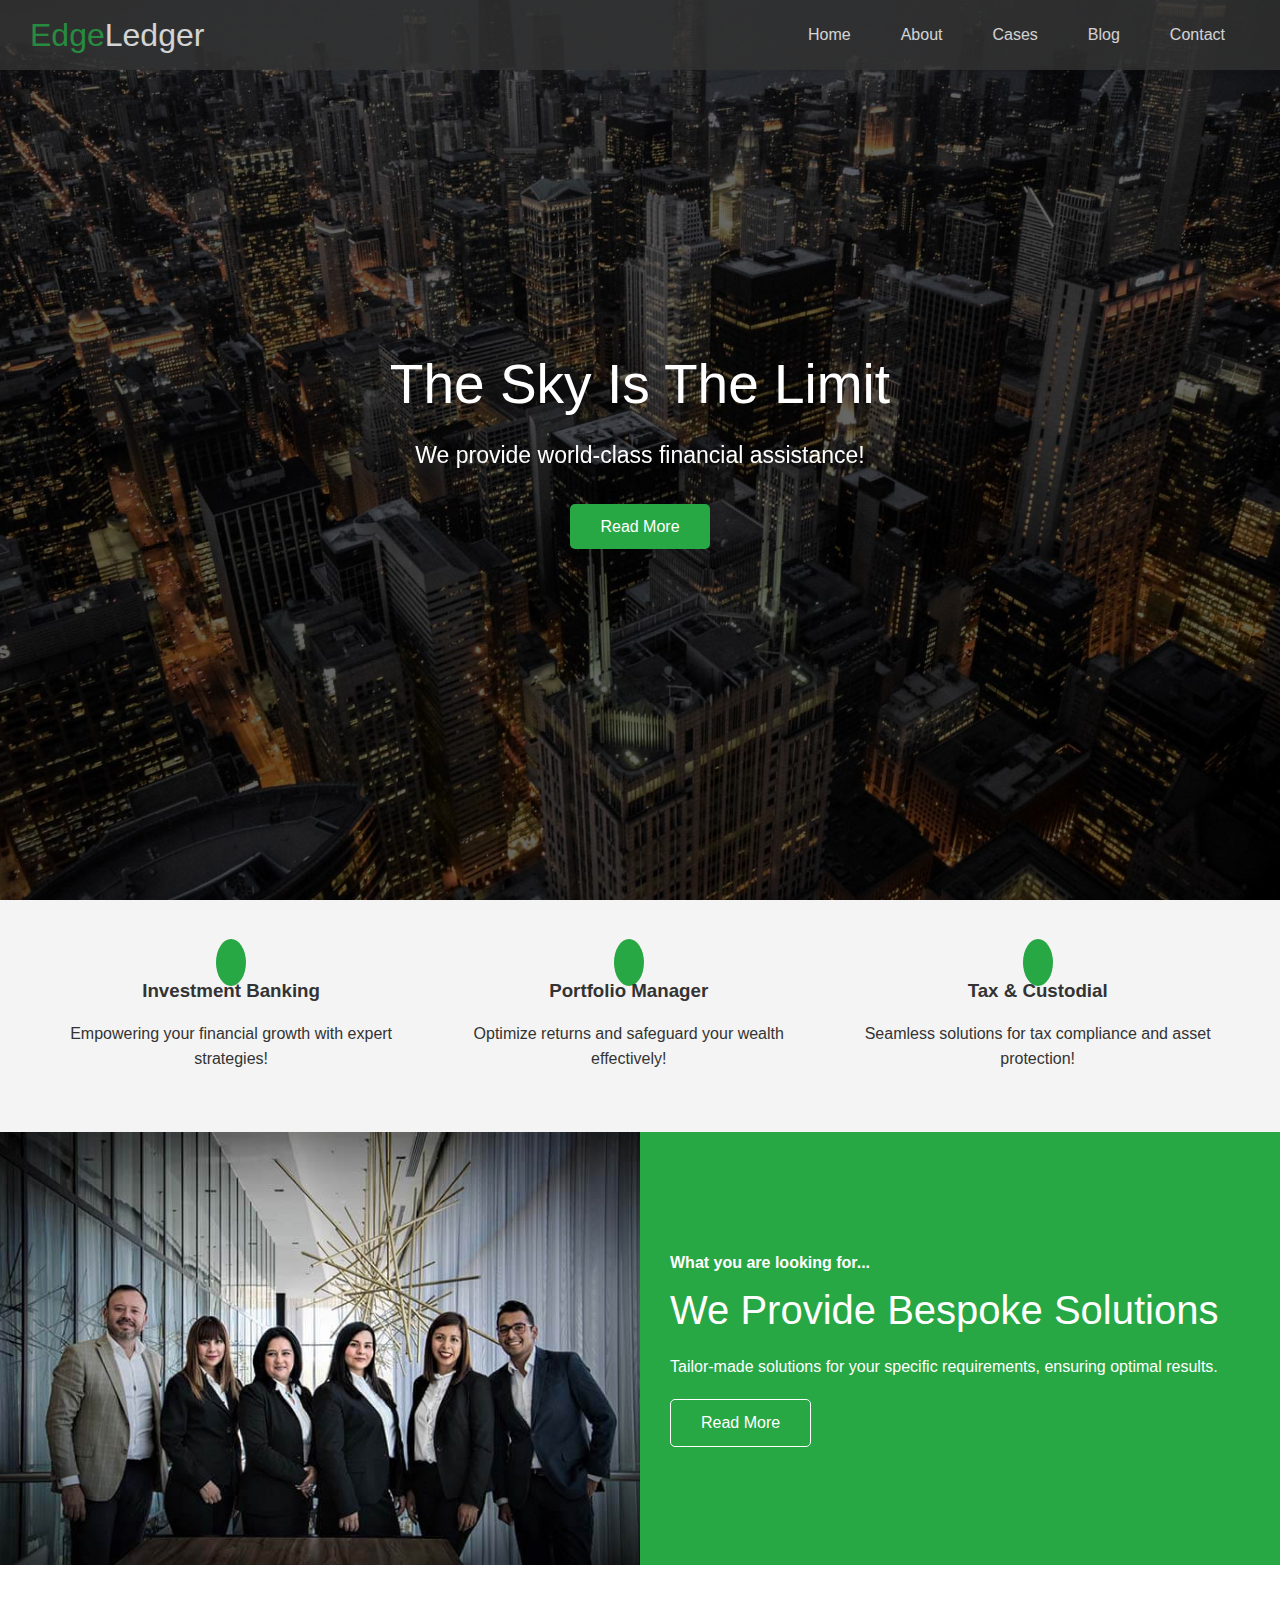
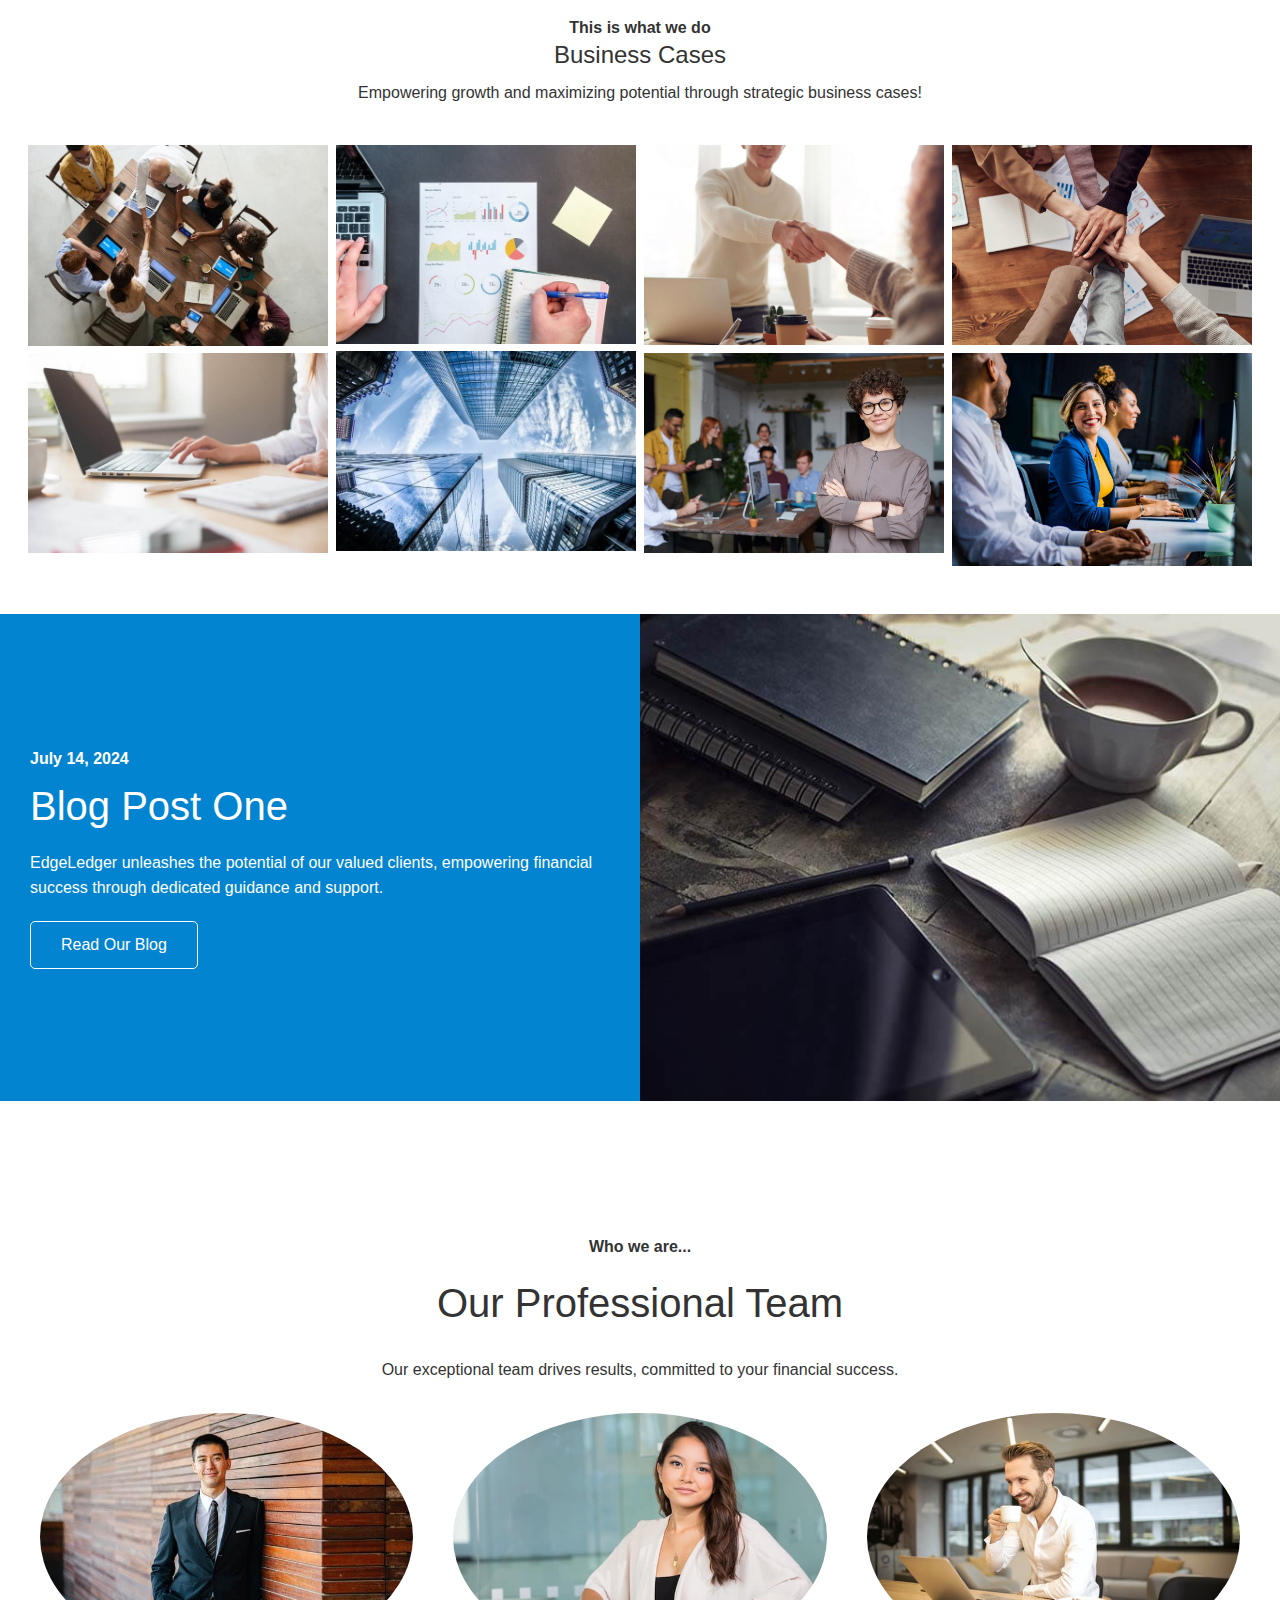
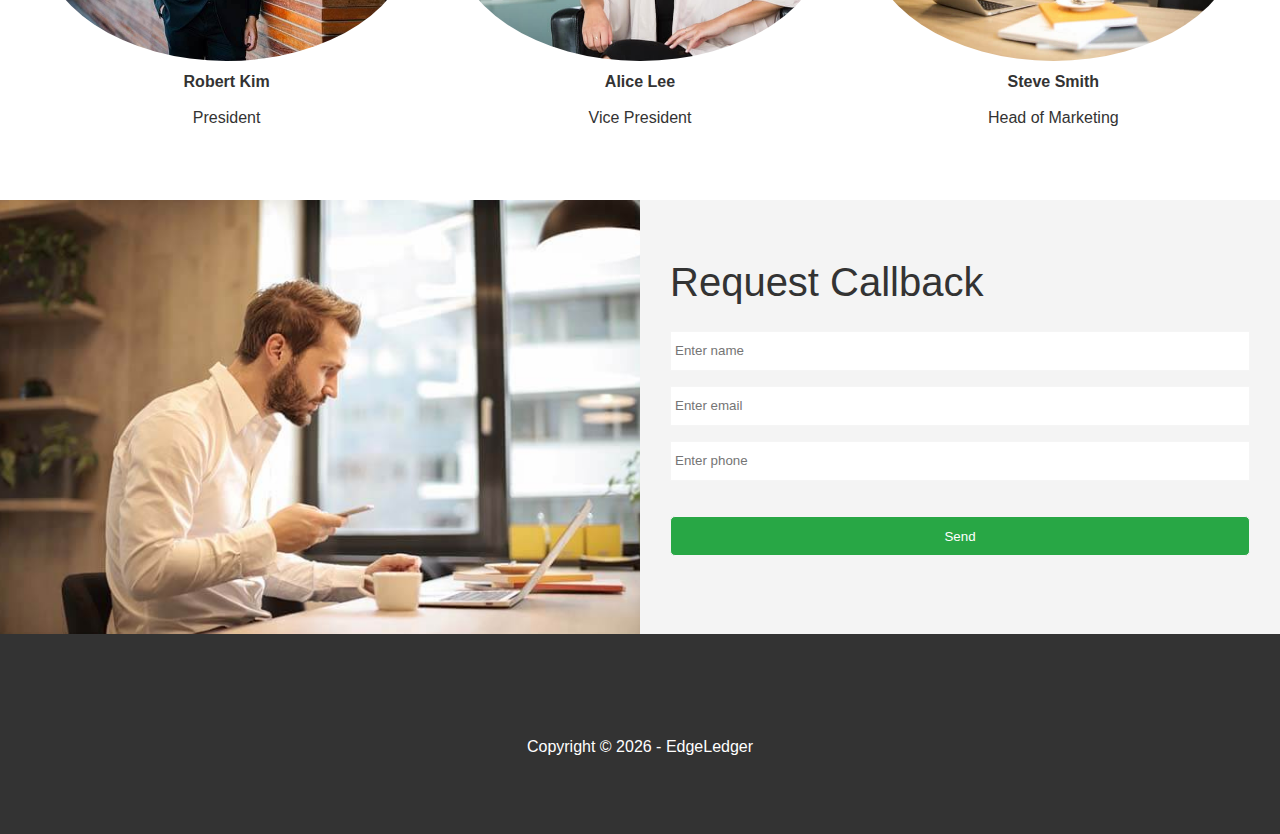
<file: 03_Edgeledger_Website/index.html>
<!DOCTYPE html>
<html lang="en">
<head>
    <meta charset="UTF-8">
    <meta name="viewport" content="width=device-width, initial-scale=1.0">
    <link rel="stylesheet" href="https://cdnjs.cloudflare.com/ajax/libs/font-awesome/6.5.2/css/all.min.css" integrity="sha512-SnH5WK+bZxgPHs44uWIX+LLJAJ9/2PkPKZ5QiAj6Ta86w+fsb2TkcmfRyVX3pBnMFcV7oQPJkl9QevSCWr3W6A==" crossorigin="anonymous" referrerpolicy="no-referrer" />

    <link rel="icon" type="image" href="Img/favicon.png">
    <link rel="stylesheet" href="CSS/style.css">
    <link rel="stylesheet" href="CSS/utilities.css">
    <title>Welcome to EdgeLedger</title>
</head>
<body>
    <header class="hero">
        <div id="navbar" class="navbar">
            <h1 class="logo">
                <span class="text-primary"><i class="fas fa-book-open"></i> Edge</span>Ledger
            </h1>
            <nav>
                <ul>
                    <li><a href="index.html">Home</a></li>
                    <li><a href="#about">About</a></li>
                    <li><a href="#cases">Cases</a></li>
                    <li><a href="#blog">Blog</a></li>
                    <li><a href="#contact">Contact</a></li>
                </ul>
            </nav>
        </div>

        <div class="content">
            <h1>The Sky Is The Limit</h1>
            <p>We provide world-class financial assistance!</p>
            <a href="about.html" class="btn"><i class="fas fa-chevron-right"></i> Read More</a>
        </div>
    </header>

    <main>
        <!-- About:Icons -->
        <section id="about" class="icons bg-light">
            <div class="flex-items">
                <div>
                    <i class="fas fa-university fa-2x"></i>
                    <div>
                        <h3>Investment Banking</h3>
                        <p>Empowering your financial growth with expert strategies!</p>
                    </div>
                </div>
                <div>
                    <i class="fas fa-book-reader fa-2x"></i>
                    <div>
                        <h3>Portfolio Manager</h3>
                        <p>Optimize returns and safeguard your wealth effectively!</p>
                    </div>
                </div>
                <div>
                    <i class="fas fa-pencil fa-2x"></i>
                    <div>
                        <h3>Tax & Custodial</h3>
                        <p>Seamless solutions for tax compliance and asset protection!</p>
                    </div>
                </div>
            </div>
        </section>

        <!-- About: Solution -->
         <section class="solutions flex-columns">
            <div class="row">
                <div class="column">
                    <div class="column-1">
                        <img src="Img/home/people.jpg" alt="">
                    </div>
                </div>
                <div class="column mein bg-primary">
                    <div class="column-2">
                        <h4>What you are looking for...</h4>
                        <h2>We Provide Bespoke Solutions</h2>
                        <p>Tailor-made solutions for your specific requirements, ensuring optimal results.</p>
                        <a class="btn btn-outline" href="index.html">Read More</a>
                    </div>
                </div>
            </div>
         </section>

         <!-- Cases -->
          <section id="cases" class="cases flex-grid section-padding">
            <header class="padding-primary">
                <h4>This is what we do</h4>
                <h2>Business Cases</h2>
                <p>Empowering growth and maximizing potential through strategic business cases!</p>
            </header>
            <div class="row">
                <div class="column">
                    <img src="Img/cases/cases1.jpg" alt="">
                    <img src="Img/cases/cases2.jpg" alt="">
                </div>
                <div class="column">
                    <img src="Img/cases/cases3.jpg" alt="">
                    <img src="Img/cases/cases4.jpg" alt="">
                </div>
                <div class="column">
                    <img src="Img/cases/cases5.jpg" alt="">
                    <img src="Img/cases/cases6.jpg" alt="">
                </div>
                <div class="column">
                    <img src="Img/cases/cases7.jpg" alt="">
                    <img src="Img/cases/cases8.jpg" alt="">
                </div>
            </div>
          </section>

          <!-- Blog -->
          <section id="blog" class="blog flex-columns">
            <div class="row">
                <div class="column mein bg-secondary">
                    <div class="column-2">
                        <h4>July 14, 2024</h4>
                        <h2>Blog Post One</h2>
                        <p>EdgeLedger unleashes the potential of our valued clients, empowering financial success through dedicated guidance and support.</p>
                        <a class="btn btn-outline" href="blog.html">Read Our Blog</a>
                    </div>
                </div>
                <div class="column">
                    <div class="column-1">
                        <img src="Img/home/blog.jpg" alt="">
                    </div>
                </div>
            </div>
         </section>
         
         <!-- Team -->
         <section id="team" class="team section-padding">
            <header class="section-header s-padding">
                <h4>Who we are...</h4>
                <h2>Our Professional Team</h2>
                <p>Our exceptional team drives results, committed to your financial success.</p>
            </header>
            <div class="flex-items">
                <div>
                    <img src="Img/team/person1.jpg" alt="">
                    <h4>Robert Kim</h4>
                    <p>President</p>
                </div>
                <div>
                    <img src="Img/team/person2.jpg" alt="">
                    <h4>Alice Lee</h4>
                    <p>Vice President</p>
                </div>
                <div>
                    <img src="Img/team/person3.jpg" alt="">
                    <h4>Steve Smith</h4>
                    <p>Head of Marketing</p>
                </div>
            </div>
          </section>

          <!-- Contact -->
          <section id="contact" class="contact flex-columns">
            <div class="row">
                <div class="column">
                    <div class="column-1">
                        <img src="Img/home/contact.jpg" alt="">
                    </div>
                </div>
                <div class="column bg-light">
                    <div class="column-2">
                        <h2>Request Callback</h2>
                        <form action="" class="callback-form">
                            <div class="form-control">
                                <label for="name"></label>
                                <input type="text" name="name" id="name" placeholder="Enter name">
                            </div>
                            <div class="form-control">
                                <label for="email"></label>
                                <input type="email" name="email" id="email" placeholder="Enter email">
                            </div>
                            <div class="form-control">
                                <label for="phone"></label>
                                <input type="text" name="phone" id="phone" placeholder="Enter phone">
                            </div>
                            <input type="submit" value="Send" id="submit" class="btn">
                        </form>
                    </div>
                </div>
            </div>
         </section>
    </main>

    <footer class="footer bg-dark">
        <div class="social">
            <a href="#"><i class="fab fa-facebook fa-2x"></i></a>
            <a href="#"><i class="fab fa-twitter fa-2x"></i></a>
            <a href="#"><i class="fab fa-youtube fa-2x"></i></a>
            <a href="#"><i class="fab fa-linkedin fa-2x"></i></a>
        </div>
        <p>Copyright &copy; 2026 - EdgeLedger</p>
        <!-- <p>Made by QANDEEL AHMAD</p> -->
    </footer>
</body>
</html>
</file>
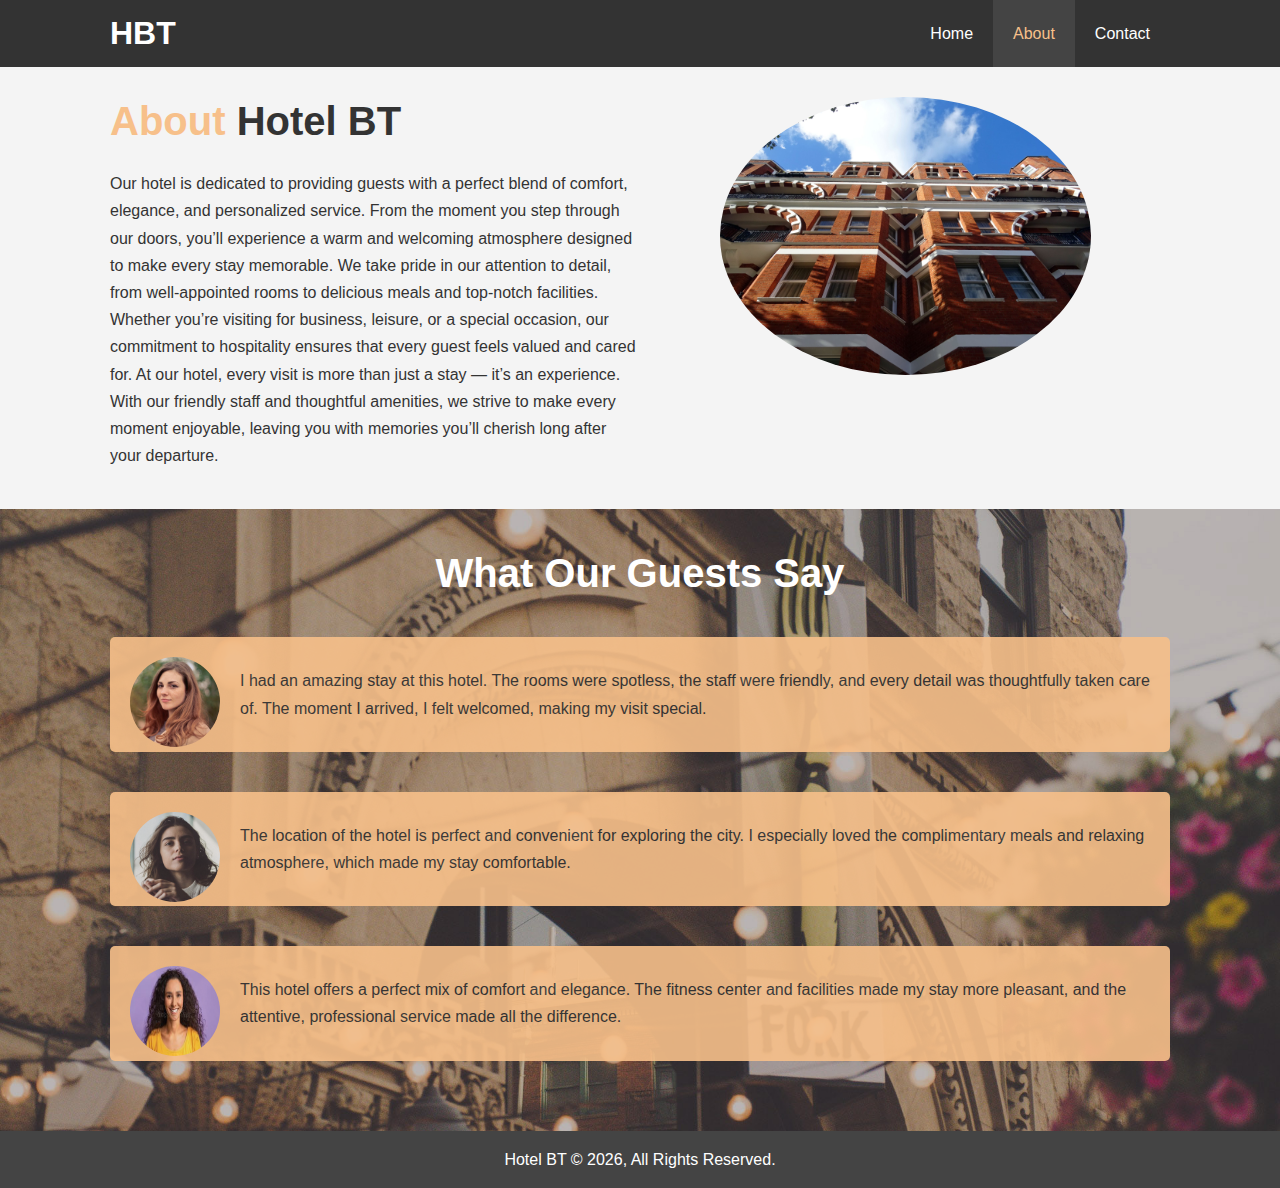
<file: 02_Hotel_Website/about.html>
<!DOCTYPE html>
<html lang="en">
<head>
    <meta charset="UTF-8">
    <meta name="viewport" content="width=device-width, initial-scale=1.0">
    <meta name="description" content="welcome to the most extra-ordinary hotel in boston">
    <meta name="keywords" content="hotel, boston hotel, new england hotel">
    <link rel="stylesheet" href="CSS/style.css">
    <link rel="stylesheet" media="screen and (max-width :768px)" href="CSS/mobile.css">
    <title>Hotel BT | About</title>
</head>
<body>
    <header>
        <nav id="navbar">
            <div class="container">
                <h1 class="logo"><a href="index.html">HBT</a></h1>
            <ul>
                <li><a href="index.html">Home</a></li>
                <li><a class="current" href="about.html">About</a></li>
                <li><a href="contact.html">Contact</a></li>
            </ul>
            </div>
        </nav>
    </header>

    <section id="about-info" class="bg-light py-3">
        <div class="container">
            <div class="info-left">
                <h1 class="l-heading"><span class="text-primary">About</span> Hotel BT</h1>
                <p>Our hotel is dedicated to providing guests with a perfect blend of comfort, elegance, and personalized service. From the moment you step through our doors, you’ll experience a warm and welcoming atmosphere designed to make every stay memorable. We take pride in our attention to detail, from well-appointed rooms to delicious meals and top-notch facilities. Whether you’re visiting for business, leisure, or a special occasion, our commitment to hospitality ensures that every guest feels valued and cared for. At our hotel, every visit is more than just a stay — it’s an experience. With our friendly staff and thoughtful amenities, we strive to make every moment enjoyable, leaving you with memories you’ll cherish long after your departure.</p>
            </div>
            <div class="info-right">
                <img src="./Img/photo-2.jpg" alt="Hotel">
            </div>
        </div>
    </section>

    <section id="testimonials" class="py-3">
        <div class="container">
            <h2 class="l-heading">What Our Guests Say</h2>
            <div class="testimonials bg-primary">
                <img src="./Img/person-1.jpg" alt="elsa">
                <p>I had an amazing stay at this hotel. The rooms were spotless, the staff were friendly, and every detail was thoughtfully taken care of. The moment I arrived, I felt welcomed, making my visit special.</p>
            </div>
            <div class="testimonials bg-primary">
                <img src="./Img/person-2.jpg" alt="pinkie">
                <p>The location of the hotel is perfect and convenient for exploring the city. I especially loved the complimentary meals and relaxing atmosphere, which made my stay comfortable.</p>
            </div>
            <div class="testimonials bg-primary">
                <img src="./Img/person-3.jpg" alt="jenn">
                <p>This hotel offers a perfect mix of comfort and elegance. The fitness center and facilities made my stay more pleasant, and the attentive, professional service made all the difference.</p>
            </div>
        </div>
    </section>

    <div class="clr"></div>

    <footer id="main-footer">
        <p>Hotel BT &copy; 2026, All Rights Reserved.
            <!-- <span class="small-text">Made by <span class="text-primary">Qandeel Ahmad</span></span> -->
        </p>
    </footer>
</body>
</html>
</file>
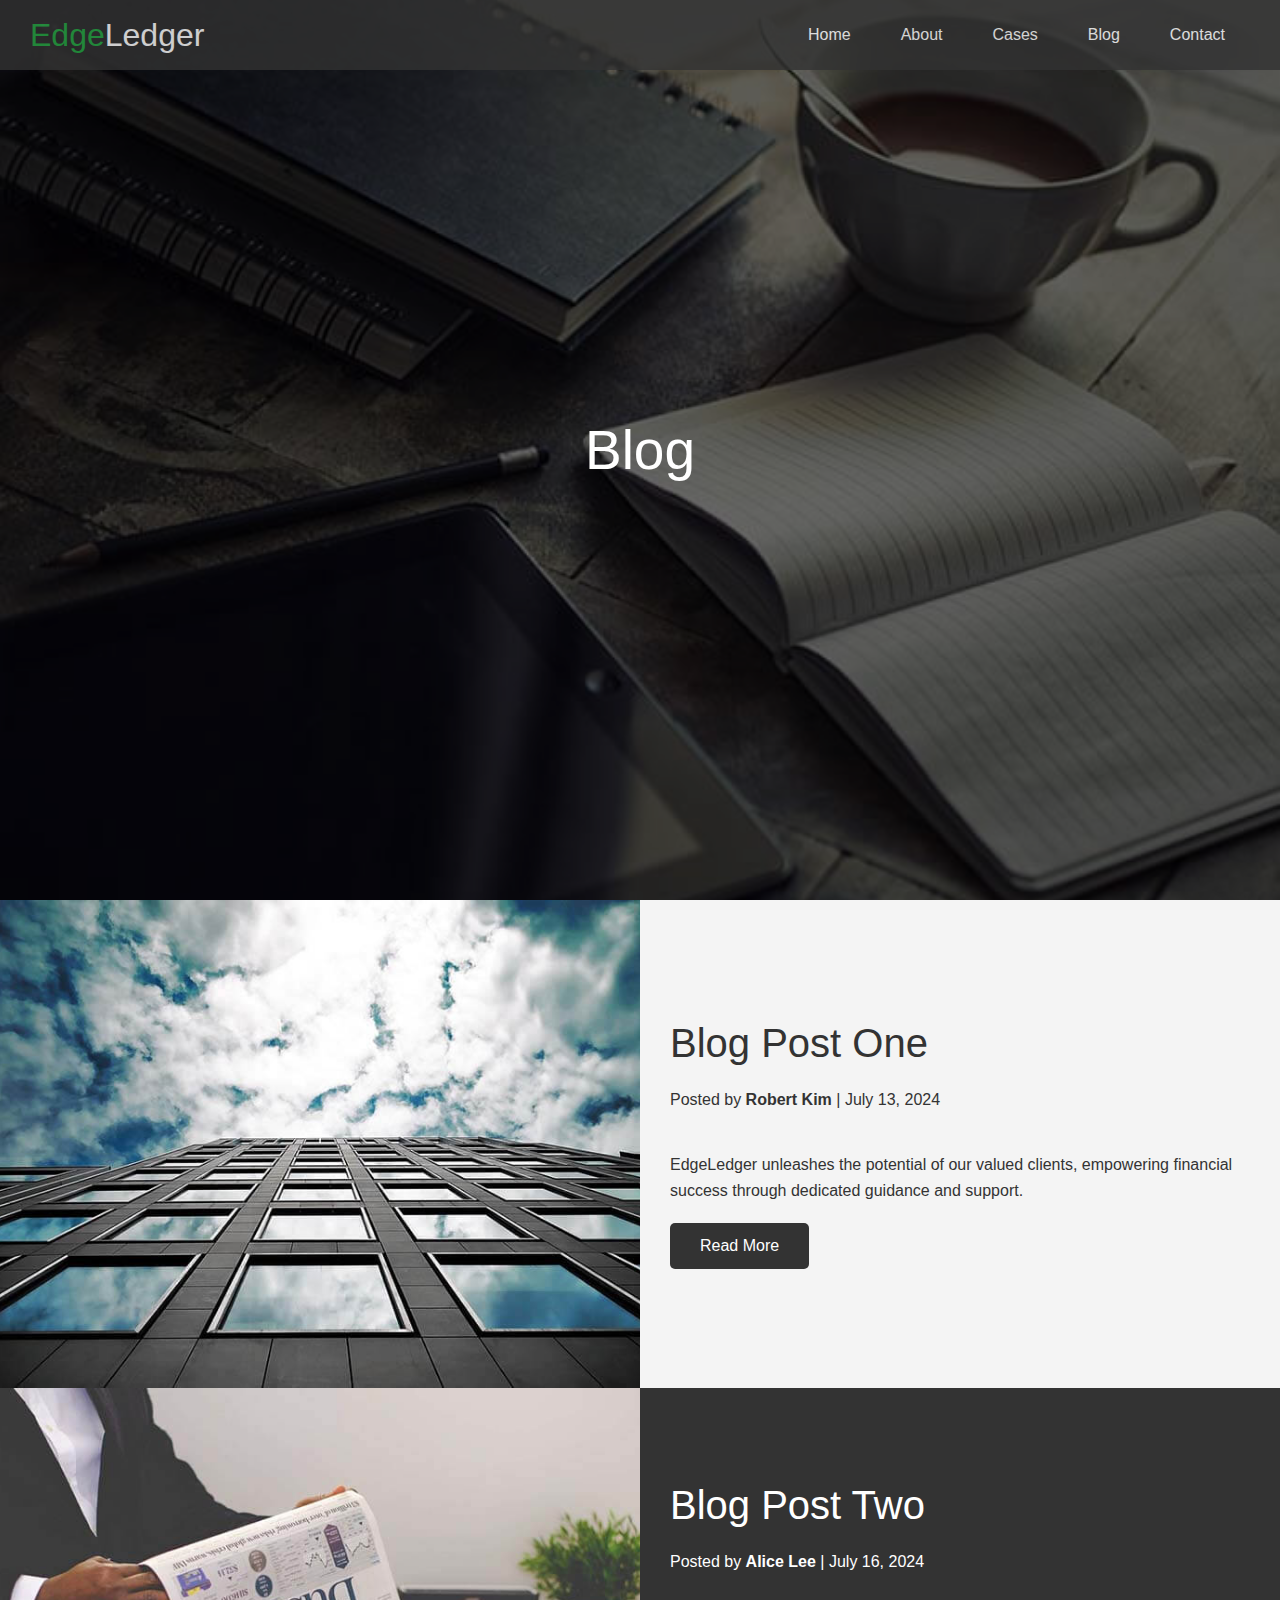
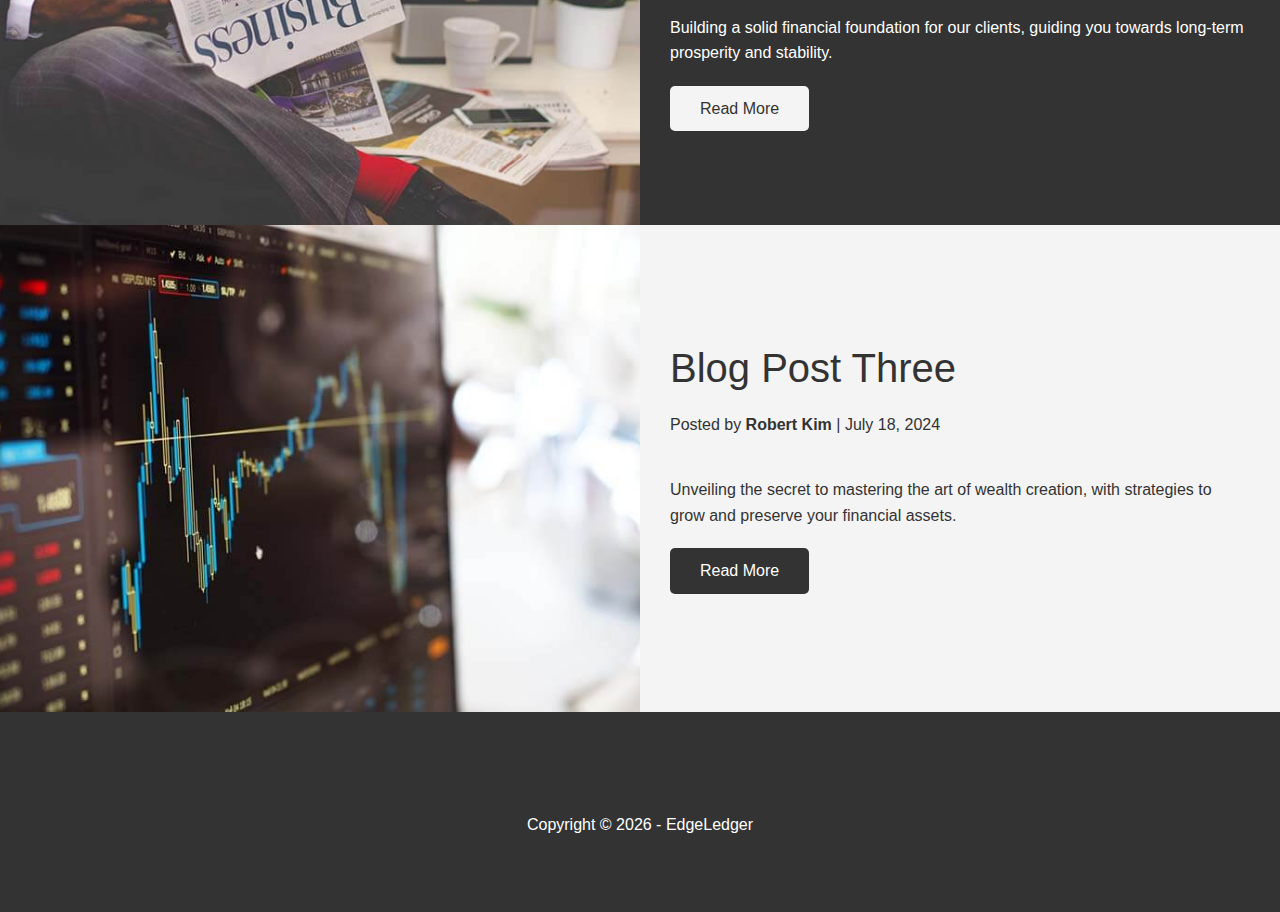
<file: 03_Edgeledger_Website/blog.html>
<!DOCTYPE html>
<html lang="en">
<head>
    <meta charset="UTF-8">
    <meta name="viewport" content="width=device-width, initial-scale=1.0">
    <link rel="stylesheet" href="https://cdnjs.cloudflare.com/ajax/libs/font-awesome/6.5.2/css/all.min.css" integrity="sha512-SnH5WK+bZxgPHs44uWIX+LLJAJ9/2PkPKZ5QiAj6Ta86w+fsb2TkcmfRyVX3pBnMFcV7oQPJkl9QevSCWr3W6A==" crossorigin="anonymous" referrerpolicy="no-referrer" />
    <link rel="stylesheet" href="CSS/style.css">
    <link rel="stylesheet" href="CSS/utilities.css">
    <title>Read Our Blog</title>
</head>
<body>
    <header class="hero">
        <div id="navbar" class="navbar">
            <h1 class="logo">
                <span class="text-primary"><i class="fas fa-book-open"></i> Edge</span>Ledger
            </h1>
            <nav>
                <ul>
                    <li><a href="index.html">Home</a></li>
                    <li><a href="index.html#about">About</a></li>
                    <li><a href="index.html#cases">Cases</a></li>
                    <li><a href="index.html#blog">Blog</a></li>
                    <li><a href="index.html#contact">Contact</a></li>
                </ul>
            </nav>
        </div>

        <div class="blog content">
            <h1>Blog</h1>
        </div>
    </header>

    <main>
        <article class="flex-columns">
            <div class="row">
                <div class="column">
                    <div class="column-1">
                        <img src="Img/blog/blog1.jpg" alt="">
                    </div>
                </div>
                <div class="column mein bg-light">
                    <div class="column-2">
                        <h2>Blog Post One</h2>
                        <p class="meta">
                            <i class="fas fa-user"></i> Posted by <b>Robert Kim</b> | July 13, 2024
                        </p>
                        <p>EdgeLedger unleashes the potential of our valued clients, empowering financial success through dedicated guidance and support.</p>
                        <a class="btn btn-dark" href="#">Read More</a>
                    </div>
                </div>
            </div>
        </article>

        <article class="flex-columns flex-reverse">
            <div class="row">
                <div class="column">
                    <div class="column-1">
                        <img src="Img/blog/blog2.jpg" alt="">
                    </div>
                </div>
                <div class="column mein bg-dark">
                    <div class="column-2">
                        <h2>Blog Post Two</h2>
                        <p class="meta">
                            <i class="fas fa-user"></i> Posted by <b>Alice Lee</b> | July 16, 2024
                        </p>
                        <p>Building a solid financial foundation for our clients, guiding you towards long-term prosperity and stability.</p>
                        <a class="btn btn-light" href="#">Read More</a>
                    </div>
                </div>
            </div>
        </article>

        <article class="flex-columns">
            <div class="row">
                <div class="column">
                    <div class="column-1">
                        <img src="Img/blog/blog3.jpg" alt="">
                    </div>
                </div>
                <div class="column mein bg-light">
                    <div class="column-2">
                        <h2>Blog Post Three</h2>
                        <p class="meta">
                            <i class="fas fa-user"></i> Posted by <b>Robert Kim</b> | July 18, 2024
                        </p>
                        <p>Unveiling the secret to mastering the art of wealth creation, with strategies to grow and preserve your financial assets.</p>
                        <a class="btn btn-dark " href="#">Read More</a>
                    </div>
                </div>
            </div>
        </article>

    </main>

    <footer class="footer bg-dark">
        <div class="social">
            <a href="#"><i class="fab fa-facebook fa-2x"></i></a>
            <a href="#"><i class="fab fa-twitter fa-2x"></i></a>
            <a href="#"><i class="fab fa-youtube fa-2x"></i></a>
            <a href="#"><i class="fab fa-linkedin fa-2x"></i></a>
        </div>
        <p>Copyright &copy; 2026 - EdgeLedger</p>
        <!-- <p>Made by QANDEEL AHMAD</p> -->
    </footer>
</body>
</html>
</file>
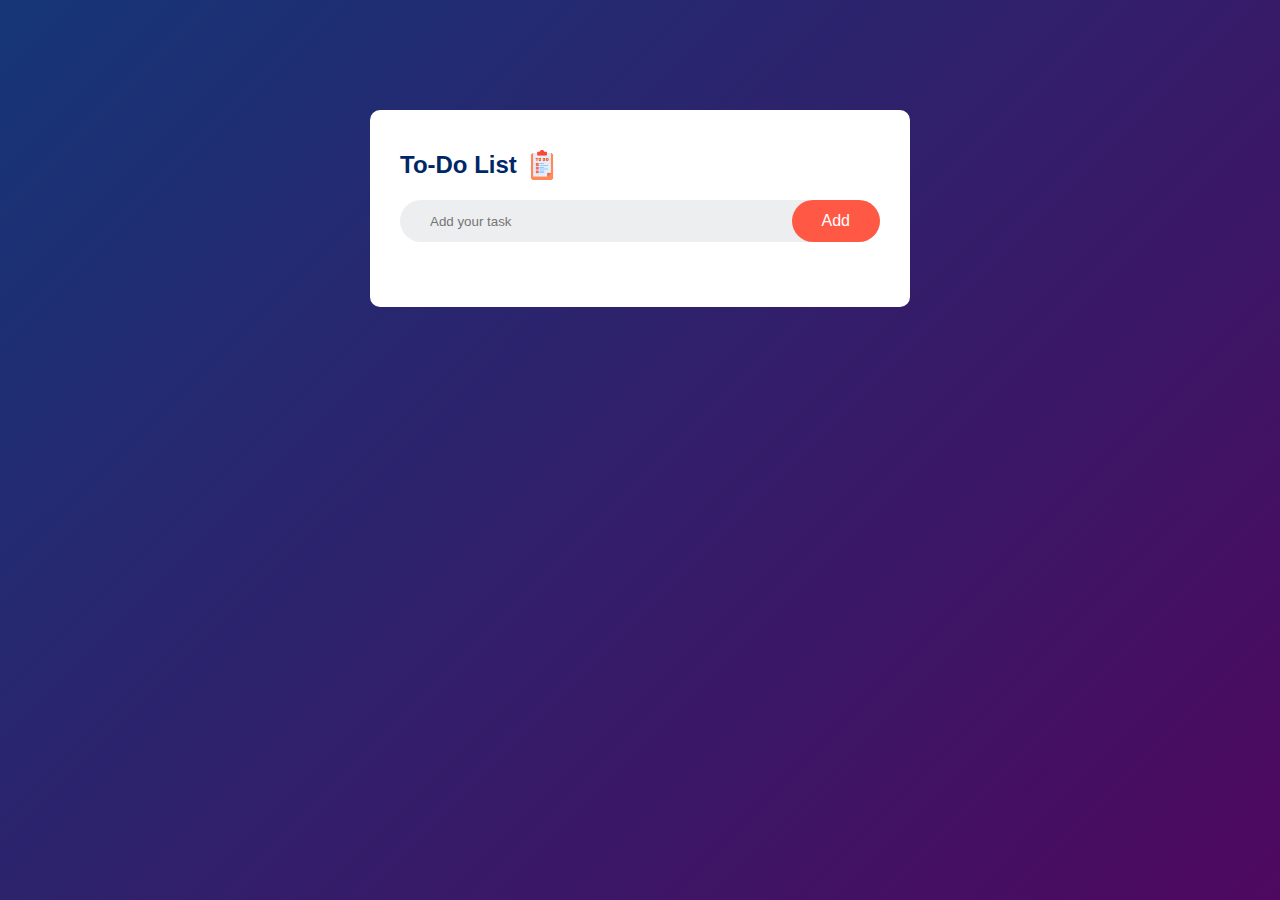
<file: 03_To-Do_App/01_index.html>
<!DOCTYPE html>
<html lang="en">
<head>
    <meta charset="UTF-8">
    <meta name="viewport" content="width=device-width, initial-scale=1.0">
    <title>ToDo App</title>
    <link rel="icon" href="Images/download.png">
    <link rel="stylesheet" href="02_style.css">
</head>
<body>
    <div class="container">
        <div class="todo-app">
            <h2>To-Do List<img src="Images/download.png" alt=""></h2>
            <div class="row">
                <input type="text" id="input-box" placeholder="Add your task">
                <button id="addBtn">Add</button>
            </div>
            <ul id="list-container">
                <!-- <li class="checked">Task 1</li>
                <li>Task 2</li>
                <li>Task 3</li> -->
            </ul>
        </div>
    </div>

    <!-- <script src="03_script.js"></script> -->
     <script src="try.js"></script>
</body>
</html>
</file>
<file: 03_Edgeledger_Website/CSS/style.css>
@import url('https://fonts.googleapis.com/css2?family=Open+Sans:ital,wght@0,300..800;1,300..800&display=swap');

* {
    box-sizing: border-box;
    padding: 0;
    margin: 0;
}

body {
    font-family: 'Open-Sans', sans-serif;
    background: #fff;
    color: #333;
    line-height: 1.6;
}

ul {
    list-style: none;
}

a {
    text-decoration: none;
    color: #333;
}

h1, h2 {
    font-weight: 200;
    line-height: 1.2;
}

p {
    margin: 10px 0;
}

img {
    width: 100%;
}

/* Navbar */
#navbar {
    display: flex;
    align-items: center;
    justify-content: space-between;
    background-color: #333;
    color: #fff;
    opacity: 0.8;
    width: 100%;
    height: 70px;
    position: fixed;
    padding: 0 30px;
}

.navbar ul {
    display: flex;
}

.navbar a {
    color: #fff;
    padding: 10px 20px;
    margin: 0 5px;
}

.navbar a:hover {
    border-bottom: #28a745 2px solid;
}

/* Header */
.hero {
    background: url(../Img/home/showcase.jpg) no-repeat center center/cover;
    height: 100vh;
    color: #fff;
}

.hero .content {
    display: flex;
    flex-direction: column;
    align-items: center;
    justify-content: center;
    text-align: center;
    height: 100vh;
    padding: 0 20px;
}

.hero .content h1 {
    font-size: 55px;
}

.hero .content p {
    font-size: 23px;
    max-width: 600px;
    margin: 20px 0 30px;
}

.hero::before {
    content: '';
    position: absolute;
    top: 0;
    left: 0;
    width: 100%;
    height: 100%;
    background: rgba(0, 0, 0, 0.6);
}

.hero * {
    z-index: 10;
}

.blog {
    background: url(../Img/home/blog.jpg) no-repeat center center/cover;
    height: 100px;
}

/* Icons */
.icons {
    padding: 30px;
}

.icons h3 {
    font-weight: bold;
    margin-bottom: 15px;
}

.icons i {
    background-color: #28a745;
    color: #fff;
    border: none;
    border-radius: 50%;
    padding: 15px;
    margin-bottom: 15px;
}

.cases img:hover {
    opacity: 0.7;
}

.team img {
    border-radius: 60%;
}

/* Callback Form */
.callback-form {
    width: 100%;
    padding: 20px 0;
}

.callback-form label {
    display: block;
    margin-bottom: 5px;
}

.callback-form .form-control {
    margin-bottom: 15px;
}

.callback-form input {
    width: 100%;
    padding: 4px;
    height: 40px;
    border: #f5f5f5 1px solid;
}

.callback-form input:focus {
    outline-color: #28a745;
}

.callback-form .btn {
    padding: 12px 0;
    margin-top: 20px;
}

/* Footer */
.footer {
    display: flex;
    flex-direction: column;
    align-items: center;
    justify-content: center;
    text-align: center;
    height: 200px;
}

.footer a {
    color: #fff;
    padding: 15px;
}

.footer a:hover {
    color: #28a745;
}

.footer p {
    margin: 5px;
}

.footer.social > * {
    margin-right: 30px;
}

/* Mobile */
@media(max-width: 768px) {
    #navbar {
        flex-direction: column;
        height: 100px;
        padding: 20px;
    }

    .navbar a {
        padding: 10px 10px;
        margin: 0 3px;
    }

    .flex-items {
        flex-direction: column;
    }

    .flex-columns .column-1 img {
        display: block;
        width: 100vw;
    }

    .mein {
        height: 400px;
    }

    .team img {
        width: 70%;
    }

    #team {
        margin-top: 250px;
    }

}
</file>
<file: 03_Edgeledger_Website/CSS/utilities.css>
.text-primary {
    color: #28a745;
}

.text-secondary {
    color: #0284d0;
}

.padding-primary {
    padding: 30px;
    display: flex;
    align-items: center;
    text-align: center;
    justify-content: center;
    flex-direction: column;
}

/* buttons */
.btn {
    cursor: pointer;
    display: inline-block;
    background-color: #28a745;
    color: #fff;
    border: none;
    border-radius: 5px;
    padding: 10px 30px;
}

.btn:hover {
    opacity: 0.9;
}

.btn-primary, .bg-primary {
    background-color: #28a745;
    color: #fff;
}

.btn-secondary, .bg-secondary {
    background-color: #0284d0;
    color: #fff;
}

.btn-dark, .bg-dark {
    background-color: #333;
    color: #fff;
}

.btn-light, .bg-light {
    background-color: #f4f4f4;
    color: #333;
}

.btn-outline {
    background: transparent;
    border: 1px solid #fff;
}

/* Flex items */
.flex-items {
    display: flex;
    align-items: center;
    text-align: center;
    justify-content: center;
    height: 100%;
}

.flex-items > div {
    padding: 20px;
}

/* Flex columns */
.flex-columns .row {
    display: flex;
    flex-direction: row;
    flex-wrap: wrap;
    width: 100%;
}

.flex-columns .column {
    display: flex;
    flex-direction: column;
    flex-basis: 100%;
    flex: 1;
}

.flex-columns .column .column-1,
.flex-columns .column .column-2 {
    height: 100%;
}

.flex-columns img {
    width: 100%;
    height: 100%;
    object-fit: cover;
}

.flex-columns .column .column-2 {
    display: flex;
    flex-direction: column;
    align-items: flex-start;
    justify-content: center;
    padding: 30px;
}

.flex-columns .column-2 h2 {
    font-size: 40px;
    font-weight: 100;
}

.flex-columns h4 {
    margin-bottom: 10px;
}

.flex-columns p {
    margin: 20px 0;
}

/* section header */
.section-header {
    padding-top: 500px;
    display: flex;
    align-items: center;
    text-align: center;
    justify-content: center;
    flex-direction: column;
}

.section-header h2 {
    font-size: 40px;
    font-weight: 100;
    margin: 20px 0;
}

.section-padding {
    padding: 20px 20px 40px;
}

/* flex grid */
.flex-grid .row {
    display: flex;
    flex-wrap: wrap;
    padding: 0 4px;
}

.flex-grid .column {
    flex: 25%;
    width: 25%;
    padding: 0 4px;
}

.flex-reverse .column-1 {
    float: right;
}

.flex-reverse .column-2 {
    float: left;
}

/* blog
.blog {
    height: 150px;
} */
</file>
<file: 02_Hotel_Website/CSS/mobile.css>
#navbar .logo {
    float: none;
    text-align: center;
}

#navbar ul, #navbar ul li {
    float: none;
}

#navbar ul li a {
    padding: 5px;
    border-bottom: #444 1px dotted;
}

/* Home-info */
#home-info {
    height: 400px;
}

#home-info .info-img {
    display: none;
}

#home-info .info-content {
    float: none;
    width: 100%;
    padding: 50px 30px;
}

#home-info .info-content p {
    margin: 30px 0;
}

/* Boxes */
.box {
    float: none;
    width: 100%;
}

/* About */
#about-info .info-right, #about-info .info-left {
    float: none;
    width: 100%;
}

.l-heading {
    text-align: center;
}

#contact-info .box {
    float: none;
    width: 100%;
    border-bottom: #444 1px dotted;
}
</file>
<file: 03_To-Do_App/02_style.css>
* {
    margin: 0;
    padding: 0;
    font-family: Verdana, Geneva, Tahoma, sans-serif;
    box-sizing: border-box;
}

.container {
    width: 100%;
    min-height: 100vh;
    background: linear-gradient(135deg, #153677, #4e085f);
    padding: 10px;
}

.todo-app {
    width: 100%;
    max-width: 540px;
    /* height: 250px; */
    background: #fff;
    margin: 100px auto 20px;
    padding: 40px 30px 40px;
    border-radius: 10px;
}

.todo-app h2 {
    color: #002765;
    display: flex;
    align-items: center;
    margin-bottom: 20px;
}

.todo-app h2 img {
    width: 30px;
    margin-left: 10px;
}

.row {
    display: flex;
    align-items: center;
    justify-content: space-between;
    background: #edeef0;
    border-radius: 30px;
    padding-left: 20px;
    margin-bottom: 25px;
}

input {
    flex: 1;
    border: none;
    outline: none;
    background: transparent;
    padding: 10px;
    font-weight: 14px;
}

button {
    border: none;
    outline: none;
    padding: 12px 30px;
    background: #ff5945;
    font-size: 16px;
    color: #fff;
    cursor: pointer;
    border-radius: 40px;
}

ul li {
    list-style: none;
    font-size: 17px;
    padding: 12px 8px 12px 50px;
    user-select: none;
    cursor: pointer;
    position: relative;
}

ul li::before {
    content: '';
    position: absolute;
    height: 28px;
    width: 28px;
    border-radius: 50%;
    background-image: url(Images/uncheck.png);
    background-size: cover;
    background-position: center;
    top: 10px;
    left: 8px;
}

ul li.checked {
    color: #555;
    text-decoration: line-through;
}

ul li.checked::before {
    background-image: url(Images/Checked.jpg);
}

ul li span {
    position: absolute;
    right: 0;
    top: 5px;
    height: 40px;
    width: 40px;
    font-size: 22px;
    color: #555;
    line-height: 40px;
    text-align: center;
    border-radius: 50%;
}

ul li span:hover {
    background: #edeef0;

}
</file>
<file: 02_Hotel_Website/CSS/style.css>
/* Reset */
* {
    padding: 0;
    margin: 0;
    box-sizing: border-box;
}

/* Main Styling */
html,body {
    font-family: 'Segoe UI', Tahoma, Geneva, Verdana, sans-serif;
    line-height: 1.7em;
}

a {
    color: #333;
    text-decoration: none;
}

h1 h2 h3 {
    padding-bottom: 20px;
}

p {
    margin: 10px 0;
}

/* Utilities */
.container {
    margin: auto;
    max-width: 1100px;
    overflow: auto;
    padding: 0 20px;
}

.text-primary {
    color: #f7c08a;
}

.lead {
    font-size: 20px;
}

.btn {
    display: inline-block;
    color: #fff;
    font-size: 18px;
    background-color: #333;
    padding: 13px 20px;
    border: none;
    cursor: pointer;
}

.btn:hover {
    background-color: #f7c08a;
    color: #333;
}

.btn-light {
    background-color: #f4f4f4;
    color: #333;
}

.bg-light {
    background: #f4f4f4;
    color: #333;
}

.bg-dark {
    background: #333;
    color: #fff;
}

.bg-primary {
    background: #f7c08a;
    color: #333;
}

.clr {
    clear: both;
}

.l-heading {
    font-size: 40px;
    padding-bottom: 15px;
    line-height: 1.2;
}

.small-text {
    font-size: 8px;
}

/* Padding */
.py-1 {padding: 10px 0;}
.py-2 {padding: 20px 0;}
.py-3 {padding: 30px 0;}


/* Navbar Styling */
#navbar {
    background: #333;
    color: #fff;
    overflow: auto;
}

#navbar a {
    color: #fff;
}

#navbar .logo {
    float: left;
    padding-top: 20px;
}

#navbar ul {
    list-style: none;
    float: right;
}

#navbar ul li {
    float: left;
}

#navbar ul li a {
    display: block;
    padding: 20px;
    text-align: center;
}

#navbar ul li a:hover,
#navbar ul li a.current {
    background-color: #444;
    color: #f7c08a;
}

/* Showcase */
#showcase {
    background-image: url(../Img/showcase.jpg);
    background-repeat: no-repeat;
    background-position: center;
    background-size: cover;
    height: 600px;
}

#showcase .showcase-content {
    color: #fff;
    text-align: center;
    padding-top: 170px;
}

#showcase .showcase-content h1 {
    font-size: 60px;
    line-height: 1.2em;
}

#showcase .showcase-content p {
    padding-bottom: 20px;
    line-height: 1.4em;
}

/* Home info */
#home-info {
    height: 600px;
}

#home-info .info-img {
    float: left;
    width: 50%;
    background-image: url(../Img/photo-1.jpg);
    background-repeat: no-repeat;
    min-height: 100%;
} 

#home-info .info-content {
    float: right;
    width: 50%;
    height: 100%;
    text-align: center;
    padding: 200px 30px;
    overflow: hidden;
}

#home-info .info-content p {
    padding-bottom: 30px;
}

/* Features */
.box {
    float: left;
    width: 33.3%;
    padding: 50px;
    text-align: center;
}

.box i {
    margin-bottom: 10px;
}

/* About info */
#about-info .info-right {
    float: right;
    width: 50%;
    min-height: 100%;
}

#about-info .info-right img {
    width: 70%;
    display: block;
    margin: auto;
    border-radius: 50%;
}

#about-info .info-left {
    float: left;
    width: 50%;
    min-height: 100%;
}

/* Testimonials */
#testimonials {
    height: 100%;
    background: url('../Img/test-bg.jpg') no-repeat center center/cover;
    padding-top: 40px;
}

#testimonials h2 {
    color: #fff;
    text-align: center;
    padding-bottom: 40px;
}

#testimonials .testimonials img {
    width: 90px;
    height: 90px;
    float: left;
    margin-right: 20px;
    border-radius: 50%;
}

#testimonials .testimonials {
    padding: 20px;
    margin-bottom: 40px;
    border-radius: 5px;
    opacity: 0.9;
}

/* Contact form */
#contact-form .form-group {
    margin-bottom: 20px;
}

#contact-form label {
    display: block;
    margin-bottom: 5px;
}

#contact-form input,
#contact-form textarea {
    width: 100%;
    padding: 10px;
    border: 1px solid #ddd;
}

#contact-form textarea {
    height: 200px;
}

#contact-form input:focus,
#contact-form textarea:focus {
    outline: none;
    border-color: #f7c08a;
}

/* Footer */
#main-footer {
    text-align: center;
    background: #444;
    padding: 5px;
    color: #fff;
}
</file>
